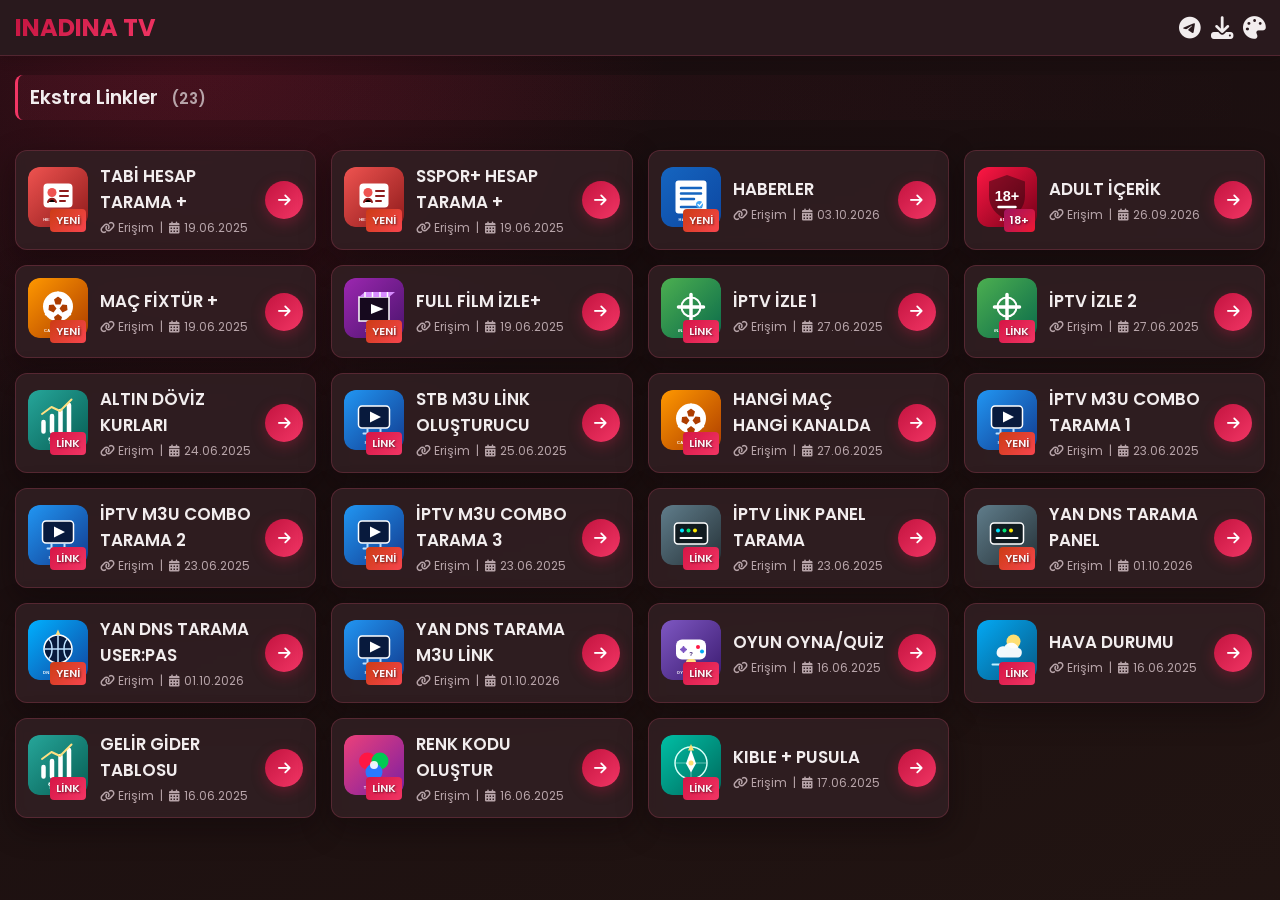
<file: ekstra-linkler.html>
<!DOCTYPE html>
<html lang="tr">
<head>
    <meta charset="UTF-8">
    <meta name="viewport" content="width=device-width, initial-scale=1.0">
    <title>Ekstra Linkler - INADINA TV</title>
    <link rel="stylesheet" href="https://cdnjs.cloudflare.com/ajax/libs/font-awesome/6.4.0/css/all.min.css">
    <link href="https://fonts.googleapis.com/css2?family=Poppins:wght@400;500;600;700&display=swap" rel="stylesheet">
    <style>
        :root {
            --hue: 345;
            --hue-light: 210;
            --hue-blue: 210;
            --hue-green: 145;
            --hue-purple: 285;
            --hue-orange: 35;
            /* Tek kaynak: menü, kart, buton ve arka plan bu paletten türetilir. */
            --primary-color: hsl(var(--hue), 88%, 58%);
            --primary-strong: hsl(var(--hue), 82%, 46%);
            --primary-soft: hsla(var(--hue), 88%, 58%, .16);
            --primary-faint: hsla(var(--hue), 88%, 58%, .08);
            --primary-gradient: linear-gradient(135deg, hsl(var(--hue), 82%, 42%), hsl(var(--hue), 88%, 58%));
            --bg-color: hsl(var(--hue), 34%, 7%);
            --bg-gradient: radial-gradient(circle at 15% 0%, hsla(var(--hue), 80%, 45%, .20), transparent 34%), linear-gradient(160deg, hsl(var(--hue), 34%, 7%), hsl(calc(var(--hue) + 24), 30%, 10%));
            --text-color: hsl(var(--hue), 18%, 94%);
            --text-secondary: hsl(var(--hue), 12%, 68%);
            --card-bg: hsla(var(--hue), 22%, 16%, .82);
            --surface-light: hsl(var(--hue), 24%, 13%);
            --surface-elevated: hsl(var(--hue), 24%, 18%);
            --border-color: hsla(var(--hue), 88%, 65%, .20);
            --card-shadow: 0 10px 30px hsla(var(--hue), 50%, 3%, .42);
            --link-color: hsl(var(--hue), 72%, 52%);
            --telegram-color: hsl(var(--hue), 88%, 62%);
            --badge-text: hsl(var(--hue), 45%, 97%);
        }
        body.light-theme {
            --bg-color: hsl(var(--hue), 35%, 96%);
            --bg-gradient: radial-gradient(circle at 15% 0%, hsla(var(--hue), 80%, 65%, .22), transparent 34%), linear-gradient(160deg, hsl(var(--hue), 35%, 97%), hsl(calc(var(--hue) + 18), 32%, 91%));
            --text-color: hsl(var(--hue), 28%, 18%);
            --text-secondary: hsl(var(--hue), 16%, 42%);
            --card-bg: hsla(var(--hue), 45%, 100%, .78);
            --surface-light: hsl(var(--hue), 45%, 100%);
            --surface-elevated: hsl(var(--hue), 38%, 97%);
            --border-color: hsla(var(--hue), 65%, 38%, .18);
            --card-shadow: 0 8px 24px hsla(var(--hue), 35%, 30%, .16);
            --badge-text: hsl(var(--hue), 35%, 98%);
        }
        body[data-color="blue"] { --hue: var(--hue-blue); }
        body[data-color="green"] { --hue: var(--hue-green); }
        body[data-color="purple"] { --hue: var(--hue-purple); }
        body[data-color="orange"] { --hue: var(--hue-orange); }
        body[data-color="red"] { --hue: 345; }
        * {
            margin: 0;
            padding: 0;
            box-sizing: border-box;
            font-family: 'Poppins', sans-serif;
            -webkit-tap-highlight-color: transparent;
        }
        body {
            /* --hue body üzerinde değiştiği için tüm türetilmiş renkler burada yeniden hesaplanır. */
            --primary-color: hsl(var(--hue), 88%, 58%);
            --primary-strong: hsl(var(--hue), 82%, 46%);
            --primary-soft: hsla(var(--hue), 88%, 58%, .16);
            --primary-faint: hsla(var(--hue), 88%, 58%, .08);
            --primary-gradient: linear-gradient(135deg, hsl(var(--hue), 82%, 42%), hsl(var(--hue), 88%, 58%));
            --bg-color: hsl(var(--hue), 34%, 7%);
            --bg-gradient: radial-gradient(circle at 15% 0%, hsla(var(--hue), 80%, 45%, .20), transparent 34%), linear-gradient(160deg, hsl(var(--hue), 34%, 7%), hsl(calc(var(--hue) + 24), 30%, 10%));
            --text-color: hsl(var(--hue), 18%, 94%);
            --text-secondary: hsl(var(--hue), 12%, 68%);
            --card-bg: hsla(var(--hue), 22%, 16%, .82);
            --surface-light: hsl(var(--hue), 24%, 13%);
            --surface-elevated: hsl(var(--hue), 24%, 18%);
            --border-color: hsla(var(--hue), 88%, 65%, .20);
            --card-shadow: 0 10px 30px hsla(var(--hue), 50%, 3%, .42);
            --link-color: hsl(var(--hue), 72%, 52%);
            --telegram-color: hsl(var(--hue), 88%, 62%);
            --badge-text: hsl(var(--hue), 45%, 97%);
            background: var(--bg-gradient);
            background-attachment: fixed;
            color: var(--text-color);
            overflow-x: hidden;
            min-height: 100vh;
            transition: background 0.4s ease, color 0.4s ease;
            transition-property: background, color, border-color, box-shadow;
        }
        .app-container {
            padding: 15px;
            padding-top: 75px;
            opacity: 0;
            animation: fadeInApp 0.5s ease-out forwards 0.1s;
        }
        @keyframes fadeInApp {
            to { opacity: 1; }
        }
        .top-bar {
            display: flex;
            justify-content: space-between;
            align-items: center;
            position: fixed;
            top: 0;
            left: 0;
            width: 100%;
            padding: 10px 15px;
            background: var(--surface-light);
            box-shadow: 0 2px 12px hsla(var(--hue), 55%, 5%, .22);
            border-bottom: 1px solid var(--border-color);
            z-index: 1000;
        }
        .app-logo {
            font-size: 1.5rem;
            font-weight: 700;
            background: var(--primary-gradient);
            -webkit-background-clip: text;
            background-clip: text;
            color: transparent;
        }
        .top-bar-controls {
            display: flex;
            align-items: center;
            gap: 10px;
        }
        .control-button {
            background: none;
            border: none;
            color: var(--text-color);
            font-size: 1.4rem;
            cursor: pointer;
            transition: all 0.3s ease;
            text-decoration: none;
        }
        .control-button:hover {
            transform: scale(1.1);
            color: var(--primary-color);
        }
        .control-button.telegram-link:hover i {
            color: var(--telegram-color) !important;
        }
        .dropdown-menu,
        .channel-card,
        .top-bar,
        .notification,
        .theme-option,
        .apk-option,
        .play-button {
            transition: background .4s ease, color .4s ease, border-color .4s ease, box-shadow .4s ease, transform .3s ease;
        }
        .dropdown-menu {
            position: absolute;
            top: calc(100% + 8px);
            right: 0;
            background: var(--card-bg);
            border-radius: 8px;
            box-shadow: var(--card-shadow);
            padding: 10px;
            z-index: 100;
            display: none;
            min-width: 200px;
            backdrop-filter: blur(10px);
            border: 1px solid var(--border-color);
            animation: fadeInMenu 0.2s ease-out;
        }
        @keyframes fadeInMenu {
            from { opacity: 0; transform: translateY(10px); }
            to { opacity: 1; transform: translateY(0); }
        }
        .dropdown-menu.show {
            display: block;
        }
        .theme-option, .apk-option {
            display: flex;
            align-items: center;
            gap: 12px;
            background: none;
            border: none;
            color: var(--text-color);
            font-size: 0.9rem;
            padding: 10px 15px;
            cursor: pointer;
            transition: all 0.2s ease;
            border-radius: 6px;
            width: 100%;
            text-decoration: none;
            text-align: left;
            position: relative;
        }
        .theme-option:hover, .apk-option:hover {
            background: var(--primary-soft);
            color: var(--primary-color);
        }
        .theme-option.active {
            background: var(--primary-soft);
            color: var(--primary-color);
            font-weight: 600;
        }
        .theme-option.active::after {
            content: '\f00c';
            font-family: 'Font Awesome 6 Free';
            font-weight: 900;
            position: absolute;
            right: 12px;
            font-size: 0.8rem;
        }
        .apk-option i {
            color: var(--primary-color);
        }
        .channels-container {
            display: grid;
            grid-template-columns: repeat(auto-fill, minmax(300px, 1fr));
            gap: 15px;
        }
        .channel-card {
            background: var(--card-bg);
            backdrop-filter: blur(5px);
            border-radius: 12px;
            padding: 12px;
            display: flex;
            align-items: center;
            transition: all 0.3s ease;
            box-shadow: var(--card-shadow);
            opacity: 0;
            animation: showCard 0.5s forwards;
            cursor: pointer;
            border: 1px solid var(--border-color);
        }
        @keyframes showCard {
            to { opacity: 1; transform: translateY(0); }
        }
        .channel-card:hover {
            transform: translateY(-4px) scale(1.02);
            border-color: var(--primary-color);
            box-shadow: 0 12px 28px hsla(var(--hue), 65%, 35%, .20);
        }
        .channel-img-container {
            position: relative;
            margin-right: 12px;
            flex-shrink: 0;
        }
        .channel-img {
            width: 60px;
            height: 60px;
            border-radius: 10px;
            object-fit: cover;
        }
        .badge {
            position: absolute;
            bottom: 2px;
            right: 2px;
            color: white;
            font-size: 0.7rem;
            font-weight: 600;
            padding: 3px 6px;
            border-radius: 4px;
            z-index: 1;
            text-shadow: 1px 1px 2px rgba(0,0,0,0.5);
        }
        .link-badge {
            background: linear-gradient(135deg, var(--primary-strong), var(--primary-color));
            color: var(--badge-text);
        }
        .new-badge {
            background: linear-gradient(135deg, hsl(calc(var(--hue) + 28), 82%, 44%), hsl(calc(var(--hue) + 12), 92%, 62%));
            color: var(--badge-text);
            animation: pulse-new 1.2s infinite ease-out;
        }
        .adult-badge {
            background: linear-gradient(135deg, hsl(calc(var(--hue) - 18), 78%, 35%), hsl(calc(var(--hue) + 8), 88%, 52%));
            animation: pulse-new 1.2s infinite ease-out;
        }
        @keyframes pulse-new {
            0%, 100% { transform: scale(1); }
            50% { transform: scale(1.05); }
        }
        .channel-info {
            flex: 1;
            min-width: 0;
        }
        .channel-name {
            font-size: 1.05rem;
            font-weight: 600;
            margin-bottom: 4px;
        }
        .channel-meta {
            display: flex;
            align-items: center;
            font-size: 0.75rem;
            color: var(--text-secondary);
        }
        .channel-meta .meta-separator {
            margin: 0 6px;
        }
        .date-meta {
            display: inline-flex;
            align-items: center;
            gap: 4px;
        }
        .play-button {
            background: var(--primary-gradient);
            border: none;
            width: 38px;
            height: 38px;
            border-radius: 50%;
            display: flex;
            align-items: center;
            justify-content: center;
            box-shadow: 0 4px 14px hsla(var(--hue), 75%, 42%, .38);
            cursor: pointer;
            transition: all 0.3s ease;
            margin-left: 10px;
        }
        .play-button:hover {
            transform: scale(1.1);
        }
        .play-button i {
            color: white;
            font-size: 0.9rem;
        }
        .category-title {
            font-size: 1.2rem;
            font-weight: 600;
            margin-bottom: 15px;
            padding: 8px 12px;
            border-radius: 8px;
            border-left: 3px solid var(--primary-color);
            background: linear-gradient(90deg, var(--primary-faint), transparent);
        }
        .category-title .item-count {
            font-size: 0.8em;
            color: var(--text-secondary);
            margin-left: 8px;
        }
        .notification {
            position: fixed;
            bottom: 20px;
            left: 50%;
            transform: translateX(-50%) translateY(120%);
            background: var(--surface-light);
            color: var(--text-color);
            padding: 12px 18px;
            border-radius: 8px;
            box-shadow: var(--card-shadow);
            z-index: 1000;
            display: flex;
            align-items: center;
            opacity: 0;
            transition: all 0.3s ease;
        }
        .notification.show {
            transform: translateX(-50%) translateY(0);
            opacity: 1;
        }
        .notification i {
            margin-right: 10px;
        }
        .dropdown-divider {
            border: none;
            border-top: 1px solid var(--border-color);
            margin: 6px 0;
        }
    </style>
</head>
<body class="dark-theme">
    <div class="notification" id="notification">
        <i class="fas fa-info-circle"></i>
        <div id="notificationMessage"></div>
    </div>
    <div class="top-bar" id="topBar">
        <div class="app-logo">INADINA TV</div>
        <div class="top-bar-controls">
            <a href="https://t.me/inadinatv2" target="_blank" rel="noopener noreferrer" class="control-button telegram-link" title="Telegram">
                <i class="fab fa-telegram-plane"></i>
            </a>
            <div style="position: relative;">
                <button class="control-button" id="apkDownloadToggle" title="APK İndir">
                    <i class="fas fa-download"></i>
                </button>
                <div class="dropdown-menu" id="apkOptionsDropdown">
                    <a href="https://pixeldrain.com/u/6NePiEmb" target="_blank" rel="noopener noreferrer" class="apk-option">
                        <i class="fas fa-tv"></i> İNADINA TV İndir
                    </a>
                    <a href="https://devuploads.com/3v8tm7vfj5ha" target="_blank" rel="noopener noreferrer" class="apk-option">
                        <i class="fas fa-cloud-download-alt"></i> Wuffy Player
                    </a>
                    <a href="https://devuploads.com/ukhl46vpvcqj" target="_blank" rel="noopener noreferrer" class="apk-option">
                        <i class="fas fa-rocket"></i> Xpola Player
                    </a>
                </div>
            </div>
            <div style="position: relative;">
                <button class="control-button" id="themeToggle" title="Tema">
                    <i class="fas fa-palette"></i>
                </button>
                <div class="dropdown-menu" id="themeOptionsDropdown">
                    <button class="theme-option" data-mode="light">
                        <i class="fas fa-sun"></i> Açık
                    </button>
                    <button class="theme-option" data-mode="dark">
                        <i class="fas fa-moon"></i> Koyu
                    </button>
                    <button class="theme-option" data-mode="system">
                        <i class="fas fa-desktop"></i> Sistem
                    </button>
                    <hr class="dropdown-divider">
                    <button class="theme-option" data-color="red">
                        <i class="fas fa-tint" style="color:var(--primary-color);"></i> Pembe (Varsayılan)
                    </button>
                    <button class="theme-option" data-color="blue">
                        <i class="fas fa-tint" style="color:var(--primary-color);"></i> Mavi
                    </button>
                    <button class="theme-option" data-color="green">
                        <i class="fas fa-leaf" style="color:var(--primary-color);"></i> Yeşil
                    </button>
                    <button class="theme-option" data-color="purple">
                        <i class="fas fa-gem" style="color:var(--primary-color);"></i> Mor
                    </button>
                    <button class="theme-option" data-color="orange">
                        <i class="fas fa-fire" style="color:var(--primary-color);"></i> Turuncu
                    </button>
                </div>
            </div>
        </div>
    </div>
    <div class="app-container" id="appContainer">
        <div class="channels-container" id="channelsContainer"></div>
    </div>
    <script>
        const contentLogo = (item) => {
            const title = String(item.title || '').toUpperCase();
            let colors = ['#4caf50', '#0b6b4b'], kicker = 'İNADINA TV', art = '<path d="M35 58h50M60 33v50" stroke="#fff" stroke-width="7" stroke-linecap="round"></path><circle cx="60" cy="58" r="19" fill="none" stroke="#fff" stroke-width="4"></circle>';
            if (title.includes('ADULT')) {
                colors = ['#ff1744', '#720018'];
                kicker = 'ADULT';
                art = '<path d="M60 16 96 29v28c0 24-15 39-36 49C39 96 24 81 24 57V29z" fill="#19050a" opacity=".45"></path><text x="60" y="68" fill="#fff" font-family="Arial" font-size="29" font-weight="900" text-anchor="middle">18+</text><path d="M43 80h34" stroke="#fff" stroke-width="5" stroke-linecap="round"></path>';
            } else if (title.includes('HABER')) {
                colors = ['#1565c0', '#0d47a1'];
                kicker = 'HABERLER';
                art = '<rect x="29" y="27" width="62" height="66" rx="6" fill="#fff"></rect><path d="M40 42h40M40 53h40M40 64h26M40 80h40" stroke="#1565c0" stroke-width="5" stroke-linecap="round"></path><circle cx="77" cy="75" r="7" fill="#42a5f5"></circle><path d="m74 75 3 3 6-7" fill="none" stroke="#fff" stroke-width="2.5" stroke-linecap="round" stroke-linejoin="round"></path>';
            } else if (title.includes('KIBLE') || title.includes('PUSULA')) {
                colors = ['#00bfa5', '#00695c'];
                kicker = 'KIBLE';
                art = '<circle cx="60" cy="56" r="32" fill="none" stroke="#d7fff7" stroke-width="3"></circle><path d="M60 25v62M29 56h62" stroke="#d7fff7" stroke-width="2" opacity=".45"></path><path d="m60 29 10 28-10 18-10-18z" fill="#fff"></path><path d="m60 18 6 13H54z" fill="#ffdf72"></path><circle cx="60" cy="56" r="5" fill="#ffdf72"></circle>';
            } else if (title.includes('IPTV') || title.includes('M3U')) {
                colors = ['#2196f3', '#123b8f'];
                kicker = 'STREAM';
                art = '<rect x="29" y="32" width="62" height="44" rx="7" fill="#081a3d" stroke="#fff" stroke-width="3"></rect><path d="m52 43 22 11-22 11z" fill="#fff"></path><path d="M39 87h42M47 78v9M73 78v9" stroke="#bde1ff" stroke-width="4" stroke-linecap="round"></path>';
            } else if (title.includes('MAÇ') || title.includes('KANAL')) {
                colors = ['#ff9800', '#ad3d00'];
                kicker = 'CANLI SPOR';
                art = '<circle cx="60" cy="57" r="30" fill="#fff"></circle><path d="m60 37 8 6-3 10h-10l-3-10zM42 54l9-1 6 8-6 8-10-5zM78 54l-9-1-6 8 6 8 10-5zM52 78l8-6 8 6-3 11H55z" fill="#ad3d00"></path><path d="M60 27v10M34 74l9-6M86 74l-9-6" stroke="#fff" stroke-width="3"></path>';
            } else if (title.includes('FİLM')) {
                colors = ['#9c27b0', '#4a146d'];
                kicker = 'SİNEMA';
                art = '<path d="M30 38h60v48H30z" fill="#16091e" stroke="#fff" stroke-width="3"></path><path d="M30 38 42 28h60L90 38z" fill="#d78cff"></path><path d="M42 28v10M57 28v10M72 28v10M87 28v10" stroke="#fff" stroke-width="3"></path><path d="m54 52 25 10-25 10z" fill="#fff"></path>';
            } else if (title.includes('HAVA')) {
                colors = ['#03a9f4', '#075985'];
                kicker = 'HAVA';
                art = '<circle cx="73" cy="43" r="14" fill="#ffdf72"></circle><path d="M39 75h43c8 0 12-16 1-19-3-12-21-15-28-3-15-4-22 18-9 22z" fill="#fff" opacity=".95"></path><path d="M31 89h58" stroke="#bdefff" stroke-width="4" stroke-linecap="round"></path>';
            } else if (title.includes('GELİR') || title.includes('DÖVİZ')) {
                colors = ['#26a69a', '#075e54'];
                kicker = 'FİNANS';
                art = '<path d="M31 83V64M48 83V52M65 83V42M82 83V30" stroke="#fff" stroke-width="9" stroke-linecap="round"></path><path d="m28 48 19-14 17 8 23-23" fill="none" stroke="#ffe082" stroke-width="4" stroke-linecap="round" stroke-linejoin="round"></path><text x="60" y="101" fill="#fff" font-family="Arial" font-size="9" font-weight="800" text-anchor="middle">₺ FİNANS</text>';
            } else if (title.includes('OYUN') || title.includes('QUİZ')) {
                colors = ['#7e57c2', '#3b1b70'];
                kicker = 'OYUN / QUIZ';
                art = '<rect x="30" y="39" width="60" height="40" rx="12" fill="#fff"></rect><circle cx="45" cy="59" r="5" fill="#7e57c2"></circle><path d="M38 59h14M45 52v14" stroke="#7e57c2" stroke-width="3"></path><circle cx="74" cy="54" r="4" fill="#ff1744"></circle><circle cx="82" cy="63" r="4" fill="#03a9f4"></circle><path d="M62 91h-5c-8 0-10-12-1-13h8c9 0 7 13-2 13z" fill="#ffe082"></path><text x="60" y="72" fill="#3b1b70" font-family="Arial" font-size="12" font-weight="900" text-anchor="middle">?</text>';
            } else if (title.includes('RENK')) {
                colors = ['#ec407a', '#7b1fa2'];
                kicker = 'TASARIM';
                art = '<circle cx="47" cy="52" r="17" fill="#ff1744"></circle><circle cx="72" cy="52" r="17" fill="#00c853"></circle><circle cx="60" cy="74" r="17" fill="#2979ff"></circle><circle cx="60" cy="60" r="8" fill="#fff" opacity=".9"></circle>';
            } else if (title.includes('STB') || title.includes('PANEL')) {
                colors = ['#607d8b', '#263238'];
                kicker = 'ARAÇ';
                art = '<rect x="27" y="36" width="66" height="42" rx="7" fill="#111b20" stroke="#fff" stroke-width="3"></rect><circle cx="42" cy="51" r="4" fill="#00e5ff"></circle><circle cx="55" cy="51" r="4" fill="#00e676"></circle><circle cx="68" cy="51" r="4" fill="#ffea00"></circle><path d="M39 66h42" stroke="#fff" stroke-width="4" stroke-linecap="round"></path>';
            } else if (title.includes('DNS')) {
                colors = ['#00b0ff', '#1245a0'];
                kicker = 'DNS TARAMA';
                art = '<circle cx="60" cy="58" r="28" fill="#081a3d" stroke="#fff" stroke-width="3"></circle><path d="M32 58h56M60 30v56M42 39c8 8 8 30 0 38M78 39c-8 8-8 30 0 38" fill="none" stroke="#bde1ff" stroke-width="3" stroke-linecap="round"></path><path d="m60 19 5 11h-10z" fill="#ffe082"></path>';
            } else if (title.includes('HESAP') || title.includes('TARAMA')) {
                colors = ['#ef5350', '#8e1b1b'];
                kicker = 'HESAP ARAÇ';
                art = '<rect x="31" y="33" width="58" height="48" rx="8" fill="#fff"></rect><circle cx="48" cy="51" r="9" fill="#ef5350"></circle><path d="M40 70c3-9 13-9 16 0M64 48h16M64 58h16M64 68h10" stroke="#8e1b1b" stroke-width="4" stroke-linecap="round"></path>';
            }
            const gid = 'g' + Math.random().toString(36).slice(2);
            const safe = (v) => String(v).replace(/&/g,'&').replace(/</g,'<').replace(/>/g,'>').replace(/"/g,'"');
            return 'data:image/svg+xml;charset=UTF-8,' + encodeURIComponent(`<svg xmlns="http://www.w3.org/2000/svg" viewBox="0 0 120 120"><defs><linearGradient id="${gid}" x1="0" y1="0" x2="1" y2="1"><stop stop-color="${colors[0]}"></stop><stop offset="1" stop-color="${colors[1]}"></stop></linearGradient></defs><rect width="120" height="120" rx="24" fill="url(#${gid})"></rect>${art}<text x="60" y="108" fill="#fff" font-family="Arial" font-size="8" font-weight="700" letter-spacing=".7" text-anchor="middle">${safe(kicker)}</text></svg>`);
        };

        const categoryData = {
            "ekstralinkler_3": {
                "name": "Ekstra Linkler",
                "icon": "link",
                "items": [
                    { "title": "TABİ HESAP TARAMA +", "url": "go:tabi", "image": "", "is_new": true, "added_date": "19.06.2025" },
                    { "title": "SSPOR+ HESAP TARAMA +", "url": "go:sspor", "image": "", "is_new": true, "added_date": "19.06.2025" },
                    { "title": "HABERLER", "url": "go:heber", "image": "", "is_new": true, "added_date": "03.10.2026" },
                    { "title": "ADULT İÇERİK", "url": "go:adult", "image": "", "is_new": true, "is_adult": true, "added_date": "26.09.2026" },
                    { "title": "MAÇ FİXTÜR +", "url": "go:fixtor", "image": "", "is_new": true, "added_date": "19.06.2025" },
                    { "title": "FULL FİLM İZLE+", "url": "go:cehenem", "image": "", "is_new": true, "added_date": "19.06.2025" },
                    { "title": "İPTV İZLE 1", "url": "go:iptv1", "image": "", "is_new": false, "added_date": "27.06.2025" },
                    { "title": "İPTV İZLE 2", "url": "go:voo", "image": "", "is_new": false, "added_date": "27.06.2025" },
                    { "title": "ALTIN DÖVİZ KURLARI", "url": "go:duviz", "image": "", "is_new": false, "added_date": "24.06.2025" },
                    { "title": "STB M3U LİNK OLUŞTURUCU", "url": "go:stb", "image": "", "is_new": false, "added_date": "25.06.2025" },
                    { "title": "HANGİ MAÇ HANGİ KANALDA", "url": "go:macozet", "image": "", "is_new": false, "added_date": "27.06.2025" },
                    { "title": "İPTV M3U COMBO TARAMA 1", "url": "go:combo4", "image": "", "is_new": true, "added_date": "23.06.2025" },
                    { "title": "İPTV M3U COMBO TARAMA 2", "url": "go:combo", "image": "", "is_new": false, "added_date": "23.06.2025" },
                    { "title": "İPTV M3U COMBO TARAMA 3", "url": "go:combo5", "image": "", "is_new": true, "added_date": "23.06.2025" },
                    { "title": "İPTV LİNK PANEL TARAMA", "url": "go:panel", "image": "", "is_new": false, "added_date": "23.06.2025" },
                    { "title": "YAN DNS TARAMA PANEL", "url": "go:dns", "image": "", "is_new": true, "added_date": "01.10.2026" },
                    { "title": "YAN DNS TARAMA USER:PAS", "url": "go:dns2", "image": "", "is_new": true, "added_date": "01.10.2026" },
                    { "title": "YAN DNS TARAMA M3U LİNK", "url": "go:yan3", "image": "", "is_new": true, "added_date": "01.10.2026" },
                    { "title": "OYUN OYNA/QUİZ", "url": "go:quiz", "image": "", "is_new": false, "added_date": "16.06.2025" },
                    { "title": "HAVA DURUMU", "url": "https://hava-durumu-nine.vercel.app/", "image": "", "is_new": false, "added_date": "16.06.2025" },
                    { "title": "GELİR GİDER TABLOSU", "url": "go:gider", "image": "", "is_new": false, "added_date": "16.06.2025" },
                    { "title": "RENK KODU OLUŞTUR", "url": "go:renk", "image": "", "is_new": false, "added_date": "16.06.2025" },
                    { "title": "KIBLE + PUSULA", "url": "https://hava-durumu-ldrv.vercel.app/", "image": "", "is_new": false, "added_date": "17.06.2025" }
                ],
                "item_count": 23
            }
        };

        const activeCategoryKey = "ekstralinkler_3";

        const showNotification = (msg, icon = 'info-circle') => {
            const el = document.getElementById('notification');
            el.querySelector('i').className = `fas fa-${icon}`;
            el.querySelector('#notificationMessage').textContent = msg;
            el.classList.add('show');
            setTimeout(() => el.classList.remove('show'), 3000);
        };

        const getThemeSettings = () => {
            try {
                return JSON.parse(localStorage.getItem('themeSettings')) || { mode: 'dark', color: 'red' };
            } catch {
                return { mode: 'dark', color: 'red' };
            }
        };

        const saveThemeSettings = (settings) => {
            localStorage.setItem('themeSettings', JSON.stringify(settings));
        };

        const applyTheme = (newMode, newColor) => {
            const settings = getThemeSettings();
            const mode = newMode ?? settings.mode ?? 'dark';
            const color = newColor ?? settings.color ?? 'red';

            saveThemeSettings({ mode, color });

            document.body.classList.remove('light-theme', 'dark-theme');
            if (mode === 'system') {
                const prefersDark = window.matchMedia('(prefers-color-scheme: dark)').matches;
                document.body.classList.add(prefersDark ? 'dark-theme' : 'light-theme');
            } else {
                document.body.classList.add(mode === 'light' ? 'light-theme' : 'dark-theme');
            }

            document.body.dataset.color = color;

            document.querySelectorAll('.theme-option').forEach(btn => {
                btn.classList.remove('active');
                if (btn.dataset.mode && btn.dataset.mode === mode) btn.classList.add('active');
                if (btn.dataset.color && btn.dataset.color === color) btn.classList.add('active');
            });
        };

        window.matchMedia('(prefers-color-scheme: dark)').addEventListener('change', () => {
            const settings = getThemeSettings();
            if (settings.mode === 'system') applyTheme('system', settings.color);
        });

        document.addEventListener('DOMContentLoaded', () => {
            applyTheme();

            const container = document.getElementById('channelsContainer');
            const catInfo = categoryData[activeCategoryKey];
            container.innerHTML = `<div class="category-title" style="grid-column: 1 / -1;">${catInfo.name} <span class="item-count">(${catInfo.item_count})</span></div>`;

            if (catInfo.items.length === 0) {
                container.innerHTML += '<p style="text-align:center;padding:20px;grid-column: 1 / -1;">Bu kategoride içerik yok.</p>';
            } else {
                catInfo.items.forEach((item, i) => {
                    const card = document.createElement('div');
                    card.className = 'channel-card';
                    card.style.animationDelay = `${i * 0.03}s`;

                    const badge = (item.is_adult || String(item.title).toUpperCase().includes('ADULT'))
                        ? '<span class="badge adult-badge">18+</span>'
                        : (item.is_new ? '<span class="badge new-badge">YENİ</span>' : '<span class="badge link-badge">LİNK</span>');

                    const date = item.added_date
                        ? `<span class="meta-separator">|</span><span class="date-meta"><i class="fas fa-calendar-alt"></i> ${item.added_date}</span>`
                        : '';

                    card.innerHTML = `
                        <div class="channel-img-container">
                            <img src="${contentLogo(item)}" class="channel-img" alt="${item.title}">
                            ${badge}
                        </div>
                        <div class="channel-info">
                            <div class="channel-name">${item.title}</div>
                            <div class="channel-meta">
                                <span><i class="fas fa-link"></i> Erişim</span>
                                ${date}
                            </div>
                        </div>
                        <button class="play-button" aria-label="${item.title} aç">
                            <i class="fas fa-arrow-right"></i>
                        </button>
                    `;

                    const open = () => {
                        if (item.url.startsWith('go:')) {
                            showNotification(`${item.title} açılıyor...`, 'external-link-alt');
                            window.location.href = item.url;
                        } else {
                            window.open(item.url, '_blank', 'noopener,noreferrer');
                        }
                    };

                    card.addEventListener('click', open);
                    card.querySelector('.play-button').addEventListener('click', e => {
                        e.stopPropagation();
                        open();
                    });
                    container.appendChild(card);
                });
            }

            document.getElementById('themeToggle').addEventListener('click', (e) => {
                e.stopPropagation();
                document.getElementById('themeOptionsDropdown').classList.toggle('show');
                document.getElementById('apkOptionsDropdown').classList.remove('show');
            });

            document.getElementById('apkDownloadToggle').addEventListener('click', (e) => {
                e.stopPropagation();
                document.getElementById('apkOptionsDropdown').classList.toggle('show');
                document.getElementById('themeOptionsDropdown').classList.remove('show');
            });

            document.querySelectorAll('.theme-option[data-mode]').forEach(btn => {
                btn.addEventListener('click', (e) => {
                    e.stopPropagation();
                    applyTheme(btn.dataset.mode);
                    document.getElementById('themeOptionsDropdown').classList.remove('show');
                });
            });

            document.querySelectorAll('.theme-option[data-color]').forEach(btn => {
                btn.addEventListener('click', (e) => {
                    e.stopPropagation();
                    applyTheme(null, btn.dataset.color);
                });
            });

            document.addEventListener('click', e => {
                if (!e.target.closest('#themeToggle') && !e.target.closest('#themeOptionsDropdown')) {
                    document.getElementById('themeOptionsDropdown').classList.remove('show');
                }
                if (!e.target.closest('#apkDownloadToggle') && !e.target.closest('#apkOptionsDropdown')) {
                    document.getElementById('apkOptionsDropdown').classList.remove('show');
                }
            });
        });
    </script>
</body>
</html>
</file>
